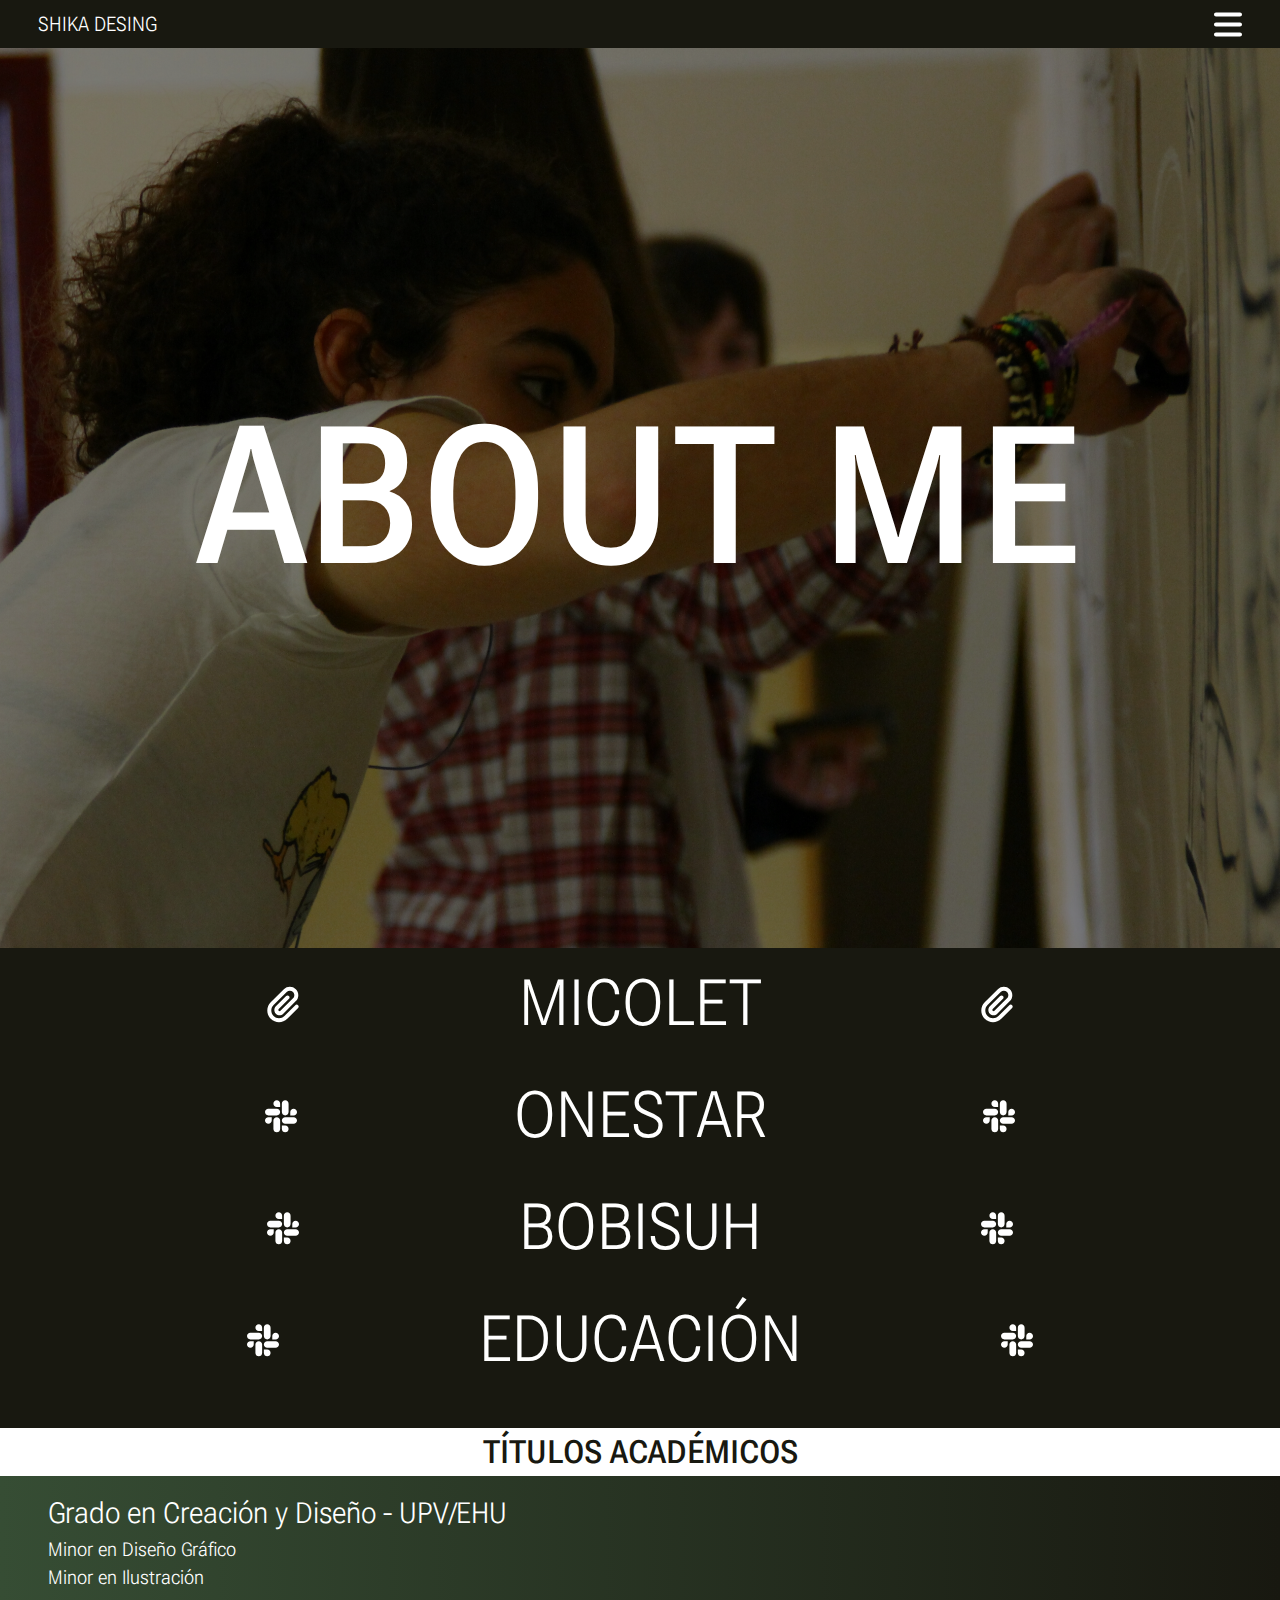
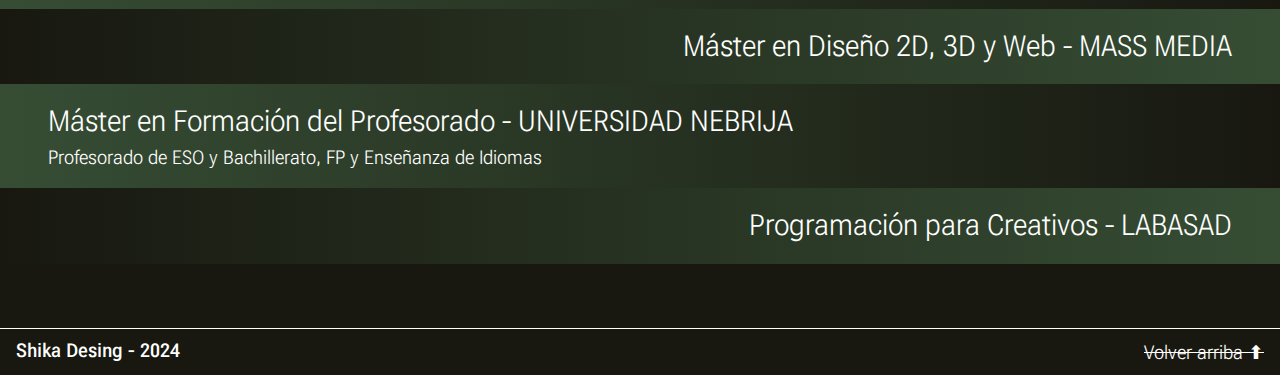
<file: about.html>
<!DOCTYPE html>
<html lang="en">
<head>
    <meta charset="UTF-8">
    <meta name="viewport" content="width=device-width, initial-scale=1.0">
    <title>About me</title>

    <link rel="stylesheet" href="./css/about-style.css" />
    <link rel="stylesheet" href="./css/fonts.css" />
</head>
<body>
   <!-- HEADER  -->
   <header id="header">
    <div>
        <a class="arriba" href="./index.html" alt=" Volver arriba"> SHIKA DESING</a>
    </div>

    <div>
        <a href="./index.html" alt="Volver-index"> <svg class="menu" xmlns="http://www.w3.org/2000/svg" viewBox="0 0 448 512"><path d="M0 96C0 78.3 14.3 64 32 64H416c17.7 0 32 14.3 32 32s-14.3 32-32 32H32C14.3 128 0 113.7 0 96zM0 256c0-17.7 14.3-32 32-32H416c17.7 0 32 14.3 32 32s-14.3 32-32 32H32c-17.7 0-32-14.3-32-32zM448 416c0 17.7-14.3 32-32 32H32c-17.7 0-32-14.3-32-32s14.3-32 32-32H416c17.7 0 32 14.3 32 32z" fill="white"/></svg></a>
       
    </div>
   </header>
   <!-- END-HEADER -->
   


   <!-- BODY -->
   <section id="about-me">
    <h1 class="bold">ABOUT ME</h1>
    <div class="layer"></div>

    <img src="./fotos/me.jpg" alt="me"/>
   </section>

   

   <section id="cv">
    <div class="curriculum element">
        <svg class="icon" xmlns="http://www.w3.org/2000/svg" viewBox="0 0 448 512"> <path d="M364.2 83.8c-24.4-24.4-64-24.4-88.4 0l-184 184c-42.1 42.1-42.1 110.3 0 152.4s110.3 42.1 152.4 0l152-152c10.9-10.9 28.7-10.9 39.6 0s10.9 28.7 0 39.6l-152 152c-64 64-167.6 64-231.6 0s-64-167.6 0-231.6l184-184c46.3-46.3 121.3-46.3 167.6 0s46.3 121.3 0 167.6l-176 176c-28.6 28.6-75 28.6-103.6 0s-28.6-75 0-103.6l144-144c10.9-10.9 28.7-10.9 39.6 0s10.9 28.7 0 39.6l-144 144c-6.7 6.7-6.7 17.7 0 24.4s17.7 6.7 24.4 0l176-176c24.4-24.4 24.4-64 0-88.4z" fill="white"/></svg>
        <p class="work bold">MICOLET</p>
        <svg class="icon" xmlns="http://www.w3.org/2000/svg" viewBox="0 0 448 512"> <path d="M364.2 83.8c-24.4-24.4-64-24.4-88.4 0l-184 184c-42.1 42.1-42.1 110.3 0 152.4s110.3 42.1 152.4 0l152-152c10.9-10.9 28.7-10.9 39.6 0s10.9 28.7 0 39.6l-152 152c-64 64-167.6 64-231.6 0s-64-167.6 0-231.6l184-184c46.3-46.3 121.3-46.3 167.6 0s46.3 121.3 0 167.6l-176 176c-28.6 28.6-75 28.6-103.6 0s-28.6-75 0-103.6l144-144c10.9-10.9 28.7-10.9 39.6 0s10.9 28.7 0 39.6l-144 144c-6.7 6.7-6.7 17.7 0 24.4s17.7 6.7 24.4 0l176-176c24.4-24.4 24.4-64 0-88.4z" fill="white"/></svg>
        <div class="child">
            <p>Actual empleo como diseñadora en Micolet, desarrollando, contenido para la web, redes sociales, y soportes gráficos para las tiendas físicas. Se trata de una empresa de venta de ropa de segunda mano.</p>
        </div>
    </div>

    <div class="curriculum element">
        <svg class="icon" xmlns="http://www.w3.org/2000/svg" viewBox="0 0 448 512"><path d="M94.1 315.1c0 25.9-21.2 47.1-47.1 47.1S0 341 0 315.1c0-25.9 21.2-47.1 47.1-47.1h47.1v47.1zm23.7 0c0-25.9 21.2-47.1 47.1-47.1s47.1 21.2 47.1 47.1v117.8c0 25.9-21.2 47.1-47.1 47.1s-47.1-21.2-47.1-47.1V315.1zm47.1-189c-25.9 0-47.1-21.2-47.1-47.1S139 32 164.9 32s47.1 21.2 47.1 47.1v47.1H164.9zm0 23.7c25.9 0 47.1 21.2 47.1 47.1s-21.2 47.1-47.1 47.1H47.1C21.2 244 0 222.8 0 196.9s21.2-47.1 47.1-47.1H164.9zm189 47.1c0-25.9 21.2-47.1 47.1-47.1 25.9 0 47.1 21.2 47.1 47.1s-21.2 47.1-47.1 47.1h-47.1V196.9zm-23.7 0c0 25.9-21.2 47.1-47.1 47.1-25.9 0-47.1-21.2-47.1-47.1V79.1c0-25.9 21.2-47.1 47.1-47.1 25.9 0 47.1 21.2 47.1 47.1V196.9zM283.1 385.9c25.9 0 47.1 21.2 47.1 47.1 0 25.9-21.2 47.1-47.1 47.1-25.9 0-47.1-21.2-47.1-47.1v-47.1h47.1zm0-23.7c-25.9 0-47.1-21.2-47.1-47.1 0-25.9 21.2-47.1 47.1-47.1h117.8c25.9 0 47.1 21.2 47.1 47.1 0 25.9-21.2 47.1-47.1 47.1H283.1z" fill="white" /></svg>
        <p class="work bold">ONESTAR</p>
        <svg class="icon" xmlns="http://www.w3.org/2000/svg" viewBox="0 0 448 512"><path d="M94.1 315.1c0 25.9-21.2 47.1-47.1 47.1S0 341 0 315.1c0-25.9 21.2-47.1 47.1-47.1h47.1v47.1zm23.7 0c0-25.9 21.2-47.1 47.1-47.1s47.1 21.2 47.1 47.1v117.8c0 25.9-21.2 47.1-47.1 47.1s-47.1-21.2-47.1-47.1V315.1zm47.1-189c-25.9 0-47.1-21.2-47.1-47.1S139 32 164.9 32s47.1 21.2 47.1 47.1v47.1H164.9zm0 23.7c25.9 0 47.1 21.2 47.1 47.1s-21.2 47.1-47.1 47.1H47.1C21.2 244 0 222.8 0 196.9s21.2-47.1 47.1-47.1H164.9zm189 47.1c0-25.9 21.2-47.1 47.1-47.1 25.9 0 47.1 21.2 47.1 47.1s-21.2 47.1-47.1 47.1h-47.1V196.9zm-23.7 0c0 25.9-21.2 47.1-47.1 47.1-25.9 0-47.1-21.2-47.1-47.1V79.1c0-25.9 21.2-47.1 47.1-47.1 25.9 0 47.1 21.2 47.1 47.1V196.9zM283.1 385.9c25.9 0 47.1 21.2 47.1 47.1 0 25.9-21.2 47.1-47.1 47.1-25.9 0-47.1-21.2-47.1-47.1v-47.1h47.1zm0-23.7c-25.9 0-47.1-21.2-47.1-47.1 0-25.9 21.2-47.1 47.1-47.1h117.8c25.9 0 47.1 21.2 47.1 47.1 0 25.9-21.2 47.1-47.1 47.1H283.1z" fill="white"/></svg>
        <div class="child">
            <p>Prácticas como diseñadora gráfica en OneStar, una agencia de publicidad y comunicación dedicada al servicio de la industria musical y a la estrategia de marcas y clientes.</p>
        </div>
    </div>

    <div class="curriculum element">
        <svg class="icon" xmlns="http://www.w3.org/2000/svg" viewBox="0 0 448 512"><path d="M94.1 315.1c0 25.9-21.2 47.1-47.1 47.1S0 341 0 315.1c0-25.9 21.2-47.1 47.1-47.1h47.1v47.1zm23.7 0c0-25.9 21.2-47.1 47.1-47.1s47.1 21.2 47.1 47.1v117.8c0 25.9-21.2 47.1-47.1 47.1s-47.1-21.2-47.1-47.1V315.1zm47.1-189c-25.9 0-47.1-21.2-47.1-47.1S139 32 164.9 32s47.1 21.2 47.1 47.1v47.1H164.9zm0 23.7c25.9 0 47.1 21.2 47.1 47.1s-21.2 47.1-47.1 47.1H47.1C21.2 244 0 222.8 0 196.9s21.2-47.1 47.1-47.1H164.9zm189 47.1c0-25.9 21.2-47.1 47.1-47.1 25.9 0 47.1 21.2 47.1 47.1s-21.2 47.1-47.1 47.1h-47.1V196.9zm-23.7 0c0 25.9-21.2 47.1-47.1 47.1-25.9 0-47.1-21.2-47.1-47.1V79.1c0-25.9 21.2-47.1 47.1-47.1 25.9 0 47.1 21.2 47.1 47.1V196.9zM283.1 385.9c25.9 0 47.1 21.2 47.1 47.1 0 25.9-21.2 47.1-47.1 47.1-25.9 0-47.1-21.2-47.1-47.1v-47.1h47.1zm0-23.7c-25.9 0-47.1-21.2-47.1-47.1 0-25.9 21.2-47.1 47.1-47.1h117.8c25.9 0 47.1 21.2 47.1 47.1 0 25.9-21.2 47.1-47.1 47.1H283.1z" fill="white" /></svg>
        <p class="work bold">BOBISUH</p>
        <svg class="icon" xmlns="http://www.w3.org/2000/svg" viewBox="0 0 448 512"><path d="M94.1 315.1c0 25.9-21.2 47.1-47.1 47.1S0 341 0 315.1c0-25.9 21.2-47.1 47.1-47.1h47.1v47.1zm23.7 0c0-25.9 21.2-47.1 47.1-47.1s47.1 21.2 47.1 47.1v117.8c0 25.9-21.2 47.1-47.1 47.1s-47.1-21.2-47.1-47.1V315.1zm47.1-189c-25.9 0-47.1-21.2-47.1-47.1S139 32 164.9 32s47.1 21.2 47.1 47.1v47.1H164.9zm0 23.7c25.9 0 47.1 21.2 47.1 47.1s-21.2 47.1-47.1 47.1H47.1C21.2 244 0 222.8 0 196.9s21.2-47.1 47.1-47.1H164.9zm189 47.1c0-25.9 21.2-47.1 47.1-47.1 25.9 0 47.1 21.2 47.1 47.1s-21.2 47.1-47.1 47.1h-47.1V196.9zm-23.7 0c0 25.9-21.2 47.1-47.1 47.1-25.9 0-47.1-21.2-47.1-47.1V79.1c0-25.9 21.2-47.1 47.1-47.1 25.9 0 47.1 21.2 47.1 47.1V196.9zM283.1 385.9c25.9 0 47.1 21.2 47.1 47.1 0 25.9-21.2 47.1-47.1 47.1-25.9 0-47.1-21.2-47.1-47.1v-47.1h47.1zm0-23.7c-25.9 0-47.1-21.2-47.1-47.1 0-25.9 21.2-47.1 47.1-47.1h117.8c25.9 0 47.1 21.2 47.1 47.1 0 25.9-21.2 47.1-47.1 47.1H283.1z" fill="white" /></svg>
        <div class="child">
            <p>Prácticas como diseñadora gráfica en Bobisuh, agencia especializada en diseño web, desarrollo de páginas Web y tienda online, marketing online y posicionamiento SEO.</p>
        </div>
    </div>

    <div class="curriculum element">
        <svg class="icon" xmlns="http://www.w3.org/2000/svg" viewBox="0 0 448 512"><path d="M94.1 315.1c0 25.9-21.2 47.1-47.1 47.1S0 341 0 315.1c0-25.9 21.2-47.1 47.1-47.1h47.1v47.1zm23.7 0c0-25.9 21.2-47.1 47.1-47.1s47.1 21.2 47.1 47.1v117.8c0 25.9-21.2 47.1-47.1 47.1s-47.1-21.2-47.1-47.1V315.1zm47.1-189c-25.9 0-47.1-21.2-47.1-47.1S139 32 164.9 32s47.1 21.2 47.1 47.1v47.1H164.9zm0 23.7c25.9 0 47.1 21.2 47.1 47.1s-21.2 47.1-47.1 47.1H47.1C21.2 244 0 222.8 0 196.9s21.2-47.1 47.1-47.1H164.9zm189 47.1c0-25.9 21.2-47.1 47.1-47.1 25.9 0 47.1 21.2 47.1 47.1s-21.2 47.1-47.1 47.1h-47.1V196.9zm-23.7 0c0 25.9-21.2 47.1-47.1 47.1-25.9 0-47.1-21.2-47.1-47.1V79.1c0-25.9 21.2-47.1 47.1-47.1 25.9 0 47.1 21.2 47.1 47.1V196.9zM283.1 385.9c25.9 0 47.1 21.2 47.1 47.1 0 25.9-21.2 47.1-47.1 47.1-25.9 0-47.1-21.2-47.1-47.1v-47.1h47.1zm0-23.7c-25.9 0-47.1-21.2-47.1-47.1 0-25.9 21.2-47.1 47.1-47.1h117.8c25.9 0 47.1 21.2 47.1 47.1 0 25.9-21.2 47.1-47.1 47.1H283.1z" fill="white"/></svg>
        <p class="work bold">EDUCACIÓN</p>
        <svg class="icon" xmlns="http://www.w3.org/2000/svg" viewBox="0 0 448 512"><path d="M94.1 315.1c0 25.9-21.2 47.1-47.1 47.1S0 341 0 315.1c0-25.9 21.2-47.1 47.1-47.1h47.1v47.1zm23.7 0c0-25.9 21.2-47.1 47.1-47.1s47.1 21.2 47.1 47.1v117.8c0 25.9-21.2 47.1-47.1 47.1s-47.1-21.2-47.1-47.1V315.1zm47.1-189c-25.9 0-47.1-21.2-47.1-47.1S139 32 164.9 32s47.1 21.2 47.1 47.1v47.1H164.9zm0 23.7c25.9 0 47.1 21.2 47.1 47.1s-21.2 47.1-47.1 47.1H47.1C21.2 244 0 222.8 0 196.9s21.2-47.1 47.1-47.1H164.9zm189 47.1c0-25.9 21.2-47.1 47.1-47.1 25.9 0 47.1 21.2 47.1 47.1s-21.2 47.1-47.1 47.1h-47.1V196.9zm-23.7 0c0 25.9-21.2 47.1-47.1 47.1-25.9 0-47.1-21.2-47.1-47.1V79.1c0-25.9 21.2-47.1 47.1-47.1 25.9 0 47.1 21.2 47.1 47.1V196.9zM283.1 385.9c25.9 0 47.1 21.2 47.1 47.1 0 25.9-21.2 47.1-47.1 47.1-25.9 0-47.1-21.2-47.1-47.1v-47.1h47.1zm0-23.7c-25.9 0-47.1-21.2-47.1-47.1 0-25.9 21.2-47.1 47.1-47.1h117.8c25.9 0 47.1 21.2 47.1 47.1 0 25.9-21.2 47.1-47.1 47.1H283.1z" fill="white"/></svg>
        <div class="child">
            <p>Prácticas como profesora de Educación Plástica y Visual a alumnado de la ESO y Bachillerato. Realizando también tareas de apoyo a la diversidad y actividades extraescolares.</p>
        </div>
    </div>

   </section>

   

   <section id="estudios">
    <h1 class="encabezado bold">TÍTULOS ACADÉMICOS</h1>
    <div class="uni dg-lat-izq">
        <h2>Grado en Creación y Diseño - UPV/EHU  </h2>
        <p>Minor en Diseño Gráfico<br>Minor en Ilustración</p>
    </div>

    <div class="master-1 dg-lat-dch">
        <h2>Máster en Diseño 2D, 3D y Web - MASS MEDIA</h2>
    </div>

    <div class="master-2 dg-lat-izq">
        <h2>Máster en Formación del Profesorado - UNIVERSIDAD NEBRIJA </h2>
        <p>Profesorado de ESO y Bachillerato, FP y Enseñanza de Idiomas</p>
    </div>

    <div class="master-3 dg-lat-dch">
        <h2>Programación para Creativos - LABASAD</h2>
    </div>
   </section>
   <!-- END-BODY -->


   <!-- FOOTER -->

   <footer class="pie">
    <div>
      <p class="copyright">Shika Desing - 2024</p>
    </div>

    <div>
      <a class="arriba" href="#" alt=" Volver arriba"> Volver arriba ⬆ </a>
    </div>
  </footer>
   <!-- END-FOOTER -->

</body>
</html>
</file>
<file: css/about-style.css>
* {
  margin: 0;
  padding: 0;
}
  


/* VERSION-MOVIL */
body {
  width: 100vw;
  min-height: 100vh;
  scroll-behavior: smooth;


  font-family: "Roboto", Helvetica, Arial, sans-serif;
  font-size: 1.25rem;
  line-height: 1.5;
  font-weight: normal;

  color: white;
  background-color: rgb(24, 24, 16);

  font-variation-settings: "wdth" 25, "opsz" 8, "wght" 200, "GRAD" 0;
}

a {
  text-decoration: none;
  color: white;
  cursor: pointer;
}

.bold {
  font-variation-settings: "wdth" 25, "opsz" 8, "wght" 600, "GRAD" 0;
}

.italic {
  font-variation-settings: "wdth" 25, "opsz" 8, "wght" 200, "GRAD" 0, "slnt" -10;
}

/* HEADER */

#header{
  display: flex;
  justify-content: space-between;
  align-items: center;

  margin: 0 3%;


  .menu{
    padding-top: 30%;
    width: auto;
    height: 2rem;
  
  }
}
/* END-HEADER */

/* BODY */

#about-me{
  position: relative;
  inset: 0;
  width: 100vw;
  height: 40vh;


  display: flex;
  justify-content: center;
  align-items: center;
  background-color: black;

  h1{
    position: relative;
    z-index: 2;
    font-size: 15vw;
  }

  img{
    position: absolute;
    object-fit: cover;
    width: 100%;
    height: 100%;
    opacity: 0.5;
  }
}



#cv {
  max-width: 100%;
  margin: 0 auto;
  display: flex;
  flex-direction: column;
  
  .curriculum {
    display: flex;
    align-items: center;

  
    .work {
      font-variation-settings: "wdth" 30, "opsz" 8, "wght" 200, "GRAD" 0;
      font-size: 32pt;
    
    }
  
  
  
    .icon {
      width: 2rem;
      margin-left: auto;
      margin-right: auto;
    
    }
  }
  
  
  .element {
  
  position: relative;
  height: 5rem;
  padding: 1rem 3rem;
  overflow: hidden;
  background-color: rgb(24, 24, 16);
  
  
  
  .child {
    position: absolute;
    inset: 0;
    padding: 0.5rem 1rem;
    z-index: 20;
    transition: 200ms;
  
    background-color: white;
    color: black;

    font-size: 1rem;
  
    transform: translateY(100%);
  
  }
  
  
  
  &:hover .child {
    transform: translateY(0%);
  
  }
  
  }
  
}

#estudios{
  margin-top: 2rem;

  .encabezado{
    text-align: center;
    font-size: 2rem;
    background-color: white;
    color: rgb(24, 24, 16);
  }

  .dg-lat-izq{
    font-size: 1rem;
    padding: 1rem 3rem;
    background:linear-gradient( 90deg, rgb(54, 77, 52), rgb(24, 24, 16));
  }

  .dg-lat-dch{
    font-size: 1rem;
    padding: 1rem 3rem;
    background:linear-gradient( -90deg, rgb(54, 77, 52), rgb(24, 24, 16));
    text-align: right;
  }

}
/* END-BODY */


/* FOOTER */

.pie {
  border-top: 1px solid white;

  margin-top: 5%;
  display: flex;
  justify-content: space-between;
  padding: 0.5rem 1rem;

  .copyright {
    font-size: 1rem;
    font-variation-settings: "wdth" 25, "opsz" 8, "wght" 600, "GRAD" 0;
  }

  .arriba {
    font-size: 1rem;
    text-decoration: line-through;
    font-variation-settings: "wdth" 25, "opsz" 8, "wght" 200, "GRAD" 0;

    &:hover {
      text-decoration: none;
      font-variation-settings: "wdth" 25, "opsz" 8, "wght" 400, "GRAD" 0;
    }
  }
  
/* END-FOOTER */

}

/* END-VERSION-MOVIL */












/* VERSION-TABLET */

@media (min-width:391px) and (max-width:768px) {

  /* BODY */
  #cv {
    max-width: 100%;
    margin: 0 auto;
    display: flex;
    flex-direction: column;
  
    .curriculum {
      display: flex;
      align-items: center;

  
      .work {
        font-variation-settings: "wdth" 30, "opsz" 8, "wght" 200, "GRAD" 0;
        font-size: 32pt;
      
      }
  
  
  
      .icon {
        width: 2rem;
        margin-left: auto;
        margin-right: auto;
      
      }
    }
  
  
    .element {
    
      position: relative;
      height: 5rem;
      padding: 1rem 3rem;
      overflow: hidden;
      background-color: rgb(24, 24, 16);
    
    
    
      .child {
        position: absolute;
        inset: 0;
        padding: 1rem 2rem;
        z-index: 20;
        transition: 200ms;
      
        background-color: white;
        color: black;

        font-size: 1.2rem;
      
        transform: translateY(100%);
    
      }
  
  
  
      &:hover .child {
        transform: translateY(0%);
      
      }
  
    }
  
  }

  #estudios{
    margin-top: 2rem;

    .encabezado{
      text-align: center;
      font-size: 2rem;
      background-color: white;
      color: rgb(24, 24, 16);
    }

    .dg-lat-izq{
      font-size: 1.2rem;
      padding: 1rem 3rem;
      background:linear-gradient( 90deg, rgb(54, 77, 52), rgb(24, 24, 16));
    }

    .dg-lat-dch{
      font-size: 1.2rem;
      padding: 1rem 3rem;
      background:linear-gradient( -90deg, rgb(54, 77, 52), rgb(24, 24, 16));
      text-align: right;
    }

  }
  /* END-BODY */



  /* FOOTER */

  .pie {
    border-top: 1px solid white;
  
    margin-top: 5%;
    display: flex;
    justify-content: space-between;
    padding: 0.5rem 1rem;
  
    .copyright {
      font-size: 1.2rem;
      font-variation-settings: "wdth" 25, "opsz" 8, "wght" 600, "GRAD" 0;
    }
  
    .arriba {
      font-size: 1.2rem;
      text-decoration: line-through;
      font-variation-settings: "wdth" 25, "opsz" 8, "wght" 200, "GRAD" 0;
  
      &:hover {
        text-decoration: none;
        font-variation-settings: "wdth" 25, "opsz" 8, "wght" 400, "GRAD" 0;
      }
    }
  }  
  /* END-FOOTER */

}

/* END-VERSION-TABLET */









/* VERSION-DESKTOP */

@media (min-width:769px){

 

  /* BODY */

  #about-me{
    position: relative;
    inset: 0;
    width: 100vw;
    height: 100vh;
  

    display: flex;
    justify-content: center;
    align-items: center;
    background-color: black;

    h1{
      position: relative;
      z-index: 2;
      font-size: 15vw;
    }

    img{
      position: absolute;
      object-fit: cover;
      width: 100%;
      height: 100%;
      opacity: 0.5;
    }
  }


  #cv {
    max-width: 100%;
    margin: 0 auto;
    display: flex;
    flex-direction: column;
  
    .curriculum {
      display: flex;
      align-items: center;

  
      .work {
        font-variation-settings: "wdth" 30, "opsz" 8, "wght" 200, "GRAD" 0;
        font-size: 4rem;
      
      }
  
  
  
      .icon {
        width: 2rem;
        margin-left: auto;
        margin-right: auto;
      
      }
    }
  
  
    .element {
    
      position: relative;
      height: 5rem;
      padding: 1rem 3rem;
      overflow: hidden;
      background-color: rgb(24, 24, 16);
    
    
    
      .child {
        position: absolute;
        inset: 0;
        padding: 1rem 5rem;
        z-index: 20;
        transition: 200ms;
      
        background-color: white;
        color: black;

        font-size: 1.2rem;
      
        transform: translateY(100%);
    
      }
  
  
  
      &:hover .child {
        transform: translateY(0%);
      
      }
  
    }
  
  }

  #estudios{
    margin-top: 2rem;

    .encabezado{
      text-align: center;
      font-size: 2rem;
      background-color: white;
      color: rgb(24, 24, 16);
    }

    .dg-lat-izq{
      font-size: 1.2rem;
      padding: 1rem 3rem;
      background:linear-gradient( 90deg, rgb(54, 77, 52), rgb(24, 24, 16));
    }

    .dg-lat-dch{
      font-size: 1.2rem;
      padding: 1rem 3rem;
      background:linear-gradient( -90deg, rgb(54, 77, 52), rgb(24, 24, 16));
      text-align: right;
    }

  }
  /* END-BODY */



  /* FOOTER */

  .pie {
    border-top: 1px solid white;
  
    margin-top: 5%;
    display: flex;
    justify-content: space-between;
    padding: 0.5rem 1rem;
  
    .copyright {
      font-size: 1.2rem;
      font-variation-settings: "wdth" 25, "opsz" 8, "wght" 600, "GRAD" 0;
    }
  
    .arriba {
      font-size: 1.2rem;
      text-decoration: line-through;
      font-variation-settings: "wdth" 25, "opsz" 8, "wght" 200, "GRAD" 0;
  
      &:hover {
        text-decoration: none;
        font-variation-settings: "wdth" 25, "opsz" 8, "wght" 400, "GRAD" 0;
      }
    }
  
  }
  /* END-FOOTER */

}

/* END-VERSION-DESKTOP */
</file>
<file: css/fonts.css>
@font-face {
    font-family: "WestTrial";
    src: url("./tipos/WestTrial/WestTrial-Regular.woff2") format("woff2");
    font-weight: normal;
    font-display: swap;
  }
  
  @font-face {
    font-family: "Roboto";
    src: url("../tipos/Roboto.ttf") format("truetype-variations");
    font-weight: 100 900;
    font-display: swap;
  }
</file>
